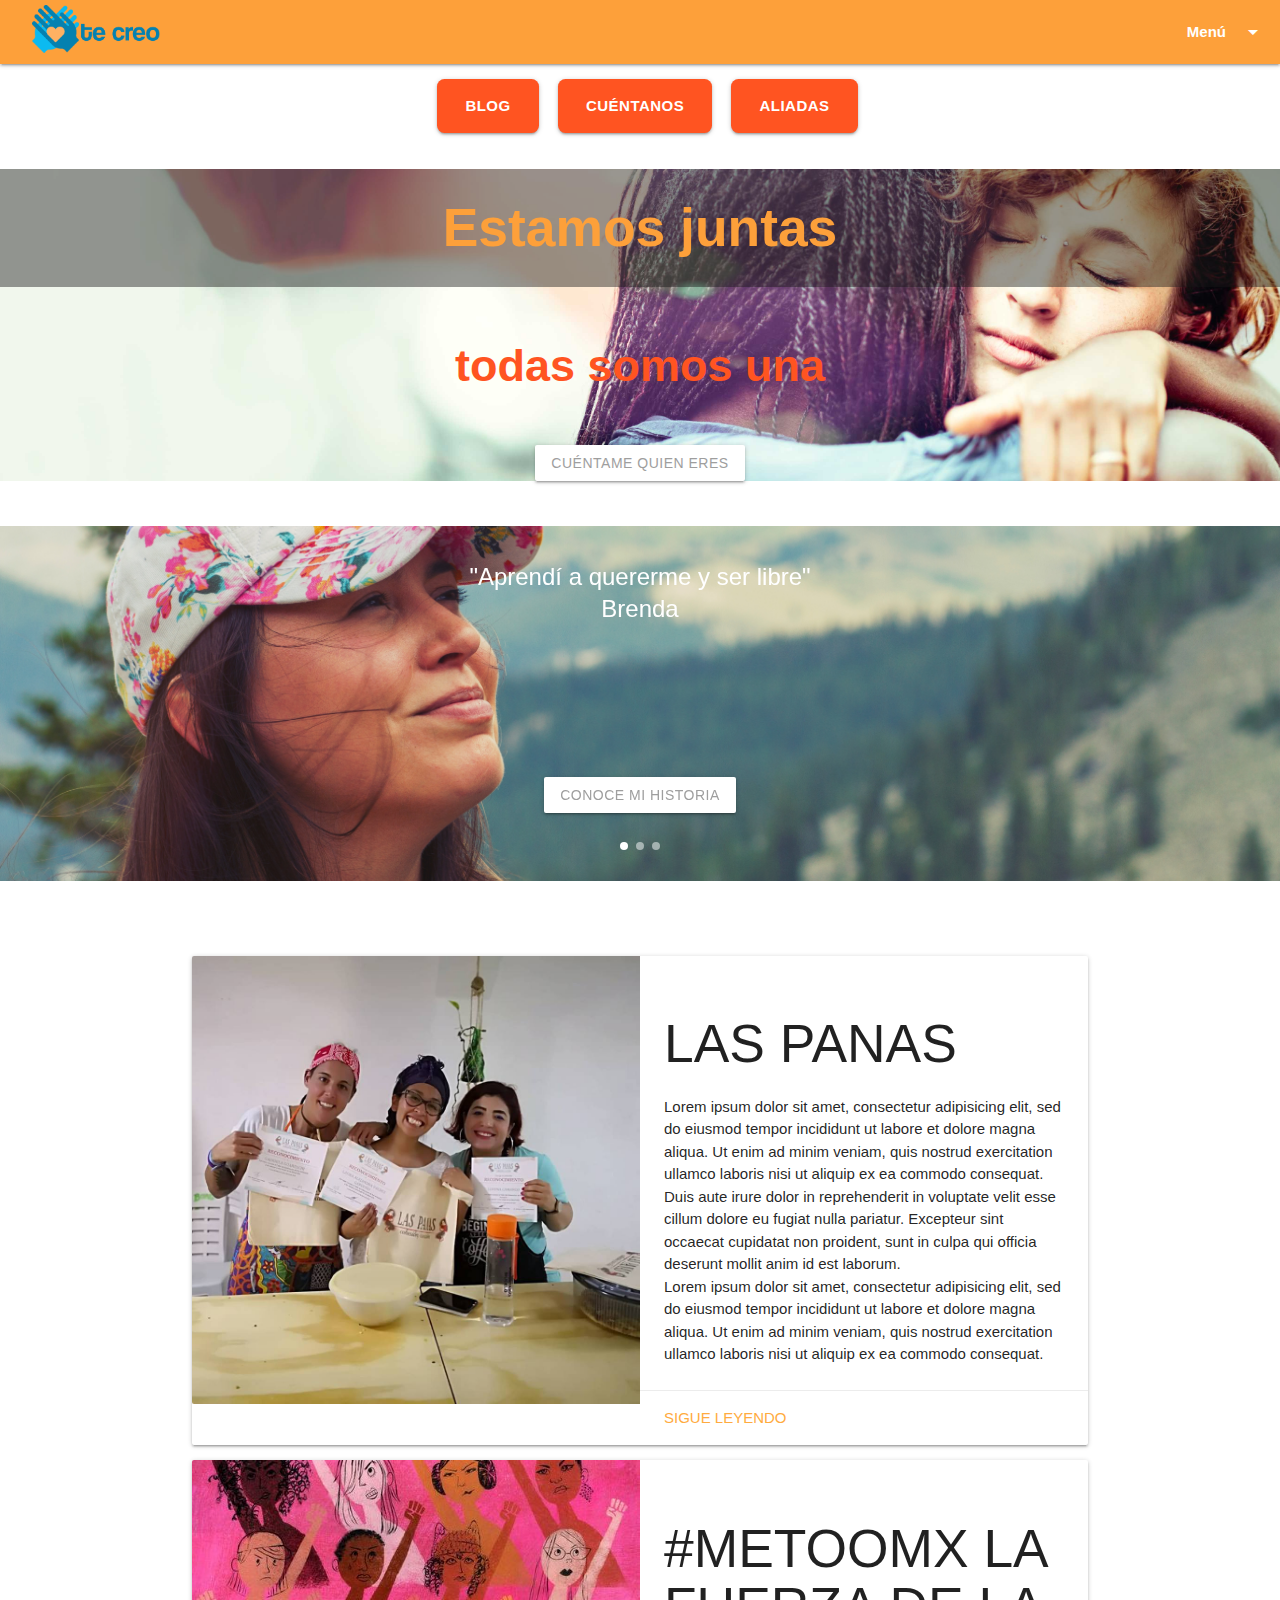
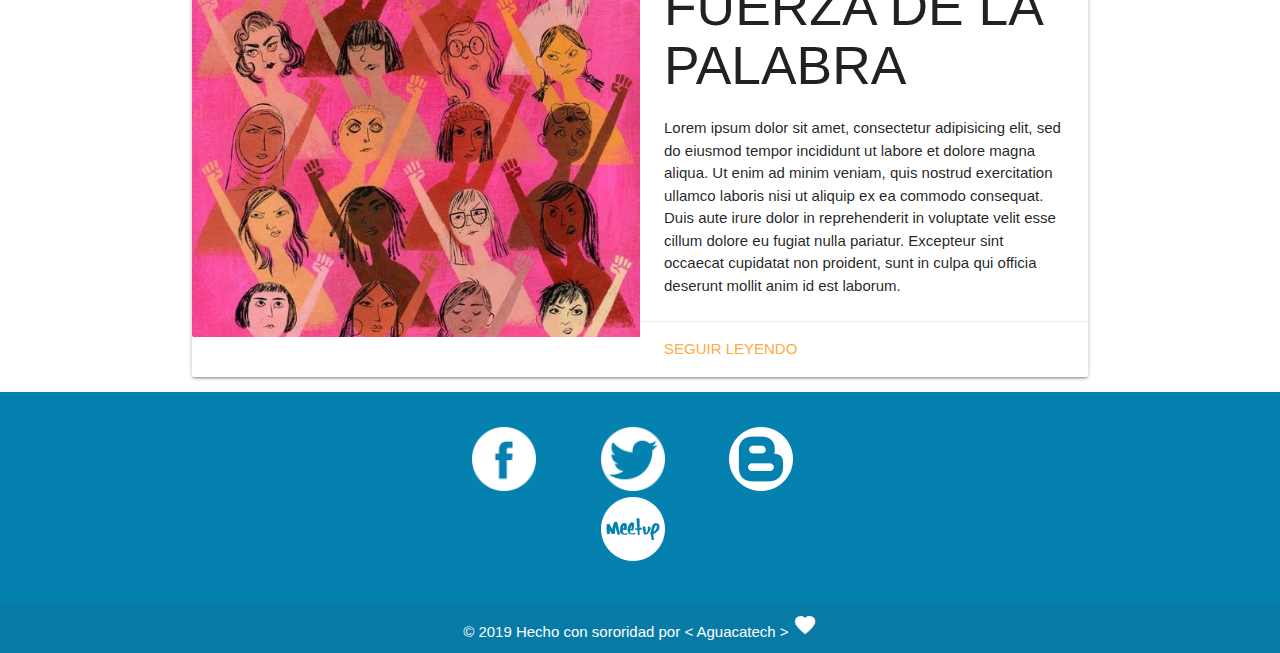
<file: index.html>
<!DOCTYPE html>
<html lang="en" dir="ltr">
  <head>
    <meta charset="utf-8">
    <title></title>
    <link rel="stylesheet" href="https://cdnjs.cloudflare.com/ajax/libs/materialize/1.0.0/css/materialize.min.css">
    <link href="https://fonts.googleapis.com/icon?family=Material+Icons" rel="stylesheet">
    <link rel="stylesheet" href="css/common.min.css">
    <link rel="apple-touch-icon" sizes="57x57" href="assets/icons/apple-icon-57x57.png">
    <link rel="apple-touch-icon" sizes="60x60" href="assets/icons//apple-icon-60x60.png">
    <link rel="apple-touch-icon" sizes="72x72" href="assets/icons//apple-icon-72x72.png">
    <link rel="apple-touch-icon" sizes="76x76" href="assets/icons//apple-icon-76x76.png">
    <link rel="apple-touch-icon" sizes="114x114" href="assets/icons//apple-icon-114x114.png">
    <link rel="apple-touch-icon" sizes="120x120" href="assets/icons//apple-icon-120x120.png">
    <link rel="apple-touch-icon" sizes="144x144" href="assets/icons//apple-icon-144x144.png">
    <link rel="apple-touch-icon" sizes="152x152" href="assets/icons//apple-icon-152x152.png">
    <link rel="apple-touch-icon" sizes="180x180" href="assets/icons//apple-icon-180x180.png">
    <link rel="icon" type="image/png" sizes="192x192"  href="assets/icons//android-icon-192x192.png">
    <link rel="icon" type="image/png" sizes="32x32" href="assets/icons//favicon-32x32.png">
    <link rel="icon" type="image/png" sizes="96x96" href="assets/icons//favicon-96x96.png">
    <link rel="icon" type="image/png" sizes="16x16" href="assets/icons//favicon-16x16.png">
    <link rel="manifest" href="assets/icons/manifest.json">
    <meta name="msapplication-TileColor" content="#ffffff">
    <meta name="msapplication-TileImage" content="assets/icons//ms-icon-144x144.png">
    <meta name="theme-color" content="#ffffff">
  </head>
  <body>
    <nav class="nav-extended ">
    <div class="nav-wrapper">
      <span  class="brand-logo"> <img id="logo"src="assets/images/logotipo.png" alt=""> </span>
      <a href="#" data-target="mobile-demo" class="sidenav-trigger"><i class="material-icons">menu</i></a>
      <ul id="nav-mobile" class="right hide-on-med-and-down">
        <!-- Dropdown Trigger -->
        <li><a class="dropdown-trigger" href="#!" data-target="dropdown1">Menú<i class="material-icons right">arrow_drop_down</i></a></li>
      </ul>
    </div>
    </nav>
    <!-- Dropdown Structure -->
    <ul id="dropdown1" class="dropdown-content">
      <li><a href="views/mapInfo.html">Mapa de denuncia</a></li>
      <li><a href="#!">Violencia de genero</a></li>
      <li><a href="#!">¿Qué es TE CREO?</a></li>
      <li><a href="#!">La red TE CREO</a></li>
      <li><a href="#!">Agregarse a red TE CREO</a></li>
      <li><a href="#!">Investigación</a></li>
      <li class="divider"></li>
      <li><a href="#!">Contribuir</a></li>
    </ul>
    <!-- SideNav Structure -->
    <ul class="sidenav" id="mobile-demo">
      <li><a href="views/mapInfo.html">Mapa de denuncia</a></li>
      <li><a href="sass.html">Violencia de genero</a></li>
      <li><a href="badges.html">¿Qué es TE CREO?</a></li>
      <li><a href="collapsible.html">La red TE CREO</a></li>
      <li><a href="collapsible.html">Agregarse a red TE CREO</a></li>
      <li><a href="collapsible.html">Investigación</a></li>
      <li><a href="collapsible.html">Contribuir</a></li>
    </ul>
    <div id="toAction"class="">
      <a class="btn-large" href="">Blog</a>
      <a class="btn-large" href="views/tellme.html">Cuéntanos</a>
      <a class="btn-large" href="views/allies.html">Aliadas</a>
    </div>
    <section class="content">
      <div id="portrait"class="">
         <div  class="carousel-fixed-item center">
           <div  id="img-portrait"class="carousel-item white-text" href="#one!">
            <h2 class="title">Estamos juntas</h2>
            <p class="subtitle">todas somos una</p>
            <a class="btn waves-effect white grey-text ">Cuéntame quien eres</a>
          </div>
          </div>
        </div>

      <div id="carousel" class="carousel carousel-slider center">
        <div class="carousel-fixed-item center">
          <a class="btn waves-effect white grey-text darken-text-2">Conoce mi historia</a>
        </div>
        <div id="item1" class="carousel-item  white-text" href="#one!">
          <h2>"Aprendí a quererme y ser libre" <br>
            <span class="name-user">Brenda</span>
          </h2>
          <p class="white-text"></p>
        </div>
        <div id="item2" class="carousel-item white-text" href="#two!">
          <h2>"Volví a confiar en mi misma"<br>
            <span class="name-user">Elena</span></h2>
          <p class="white-text">This is your second panel</p>
        </div>
        <div id="item3" class="carousel-item  white-text" href="#three!">
          <h2>"Volví a confiar en mi misma"<br>
            <span class="name-user">Paola</span></h2>
          <p class="white-text"></p>
        </div>
      </div>

      <div class="container">
        <div id="article-1" class="col s12 m7">
          <div class="card horizontal">
            <div class="card-image">
              <img src="assets/images/las_panas.jpg">
            </div>
            <div class="card-stacked">
              <div class="card-content">
                <h2>LAS PANAS</h2>
                <p>Lorem ipsum dolor sit amet, consectetur adipisicing elit, sed do eiusmod tempor incididunt ut labore et dolore magna aliqua. Ut enim ad minim veniam, quis nostrud exercitation ullamco laboris nisi ut aliquip ex ea commodo consequat. Duis aute irure dolor in reprehenderit in voluptate velit esse cillum dolore eu fugiat nulla pariatur. Excepteur sint occaecat cupidatat non proident, sunt in culpa qui officia deserunt mollit anim id est laborum.</p>
                <p>Lorem ipsum dolor sit amet, consectetur adipisicing elit, sed do eiusmod tempor incididunt ut labore et dolore magna aliqua. Ut enim ad minim veniam, quis nostrud exercitation ullamco laboris nisi ut aliquip ex ea commodo consequat. </p>
              </div>
              <div class="card-action">
                <a href="#">Sigue leyendo</a>
              </div>
            </div>
          </div>
        </div>

        <div id="article-2" class="col s12 m7">
          <div class="card horizontal">
            <div class="card-image">
              <img src="assets/images/nota2.jpg">
            </div>
            <div class="card-stacked">
              <div class="card-content">
                <h2>#METOOMX LA FUERZA DE LA PALABRA</h2>
                <p>Lorem ipsum dolor sit amet, consectetur adipisicing elit, sed do eiusmod tempor incididunt ut labore et dolore magna aliqua. Ut enim ad minim veniam, quis nostrud exercitation ullamco laboris nisi ut aliquip ex ea commodo consequat. Duis aute irure dolor in reprehenderit in voluptate velit esse cillum dolore eu fugiat nulla pariatur. Excepteur sint occaecat cupidatat non proident, sunt in culpa qui officia deserunt mollit anim id est laborum.</p>
              </div>
              <div class="card-action">
                <a href="#">Seguir leyendo</a>
              </div>
            </div>
          </div>
        </div>
      </div>

    </section>
    <footer class="page-footer">
      <div class="container">
        <div class="row">
          <div class="col l7 offset-l2 s12">
            <ul id="socialMedia">
              <img src="assets/images/facebook.png" alt="">
              <img src="assets/images/twitter.png" alt="">
              <img src="assets/images/blogger.png" alt="">
              <img src="assets/images/meetup.png" alt="">

            </ul>
          </div>
        </div>
      </div>
      <div class="footer-copyright">
        <div id="copyright"class="container">
        © 2019 Hecho con sororidad por <span> < Aguacatech > </span> <i class="Tiny material-icons">favorite</i>
        </div>
      </div>
    </footer>
    <script  src="https://code.jquery.com/jquery-3.3.1.min.js"
    integrity="sha256-FgpCb/KJQlLNfOu91ta32o/NMZxltwRo8QtmkMRdAu8="
    crossorigin="anonymous"></script>
    <script src="js/materialize.js"></script>
    <script src="https://cdnjs.cloudflare.com/ajax/libs/materialize/1.0.0/js/materialize.min.js"></script>
    <script>
      document.addEventListener('DOMContentLoaded', function(){
       M.AutoInit();
      });
    </script>
    <script type="text/javascript">
    if ("serviceWorker" in navigator) {
      if (navigator.serviceWorker.controller) {
        console.log("[PWA Builder] active service worker found, no need to register");
      } else {
        // Register the service worker
        navigator.serviceWorker
          .register("pwabuilder-sw.js", {
            scope: "./"
          })
          .then(function (reg) {
            console.log("[PWA Builder] Service worker has been registered for scope: " + reg.scope);
          });
      }
    }
    </script>
  </body>
</html>
</file>
<file: css/common.min.css>
body{display:flex;min-height:100vh;flex-direction:column}main{flex:1 0 auto}nav div.nav-wrapper{background-color:#fda03a;font-weight:bolder;font-size:1rem}.carousel.carousel-slider .carousel-item{margin-top:3rem !important}div#search{margin-top:3rem;margin-bottom:3rem}div#mapContainer{margin-top:3rem;margin-bottom:3rem}div#toAction{text-align:center;font-weight:bolder;margin-top:1rem}div#toAction a{background-color:#ff5421;margin-left:1rem;border-radius:.5rem}div#img-portrait{height:auto;background-image:url("../assets/images/lowsupport.jpg") !important;background-position:right;background-size:cover}div#copyright{text-align:center;color:#fff !important}div#item1{height:auto;background-image:url("../assets/images/carrucel_1.jpg") !important;background-position:center;background-size:cover}div#item2{height:auto;background-image:url("../assets/images/carrucel_3.jpg") !important;background-position:center;background-size:cover}div#item3{height:auto;background-image:url("../assets/images/carrucel_2.jpg") !important;background-position:center;background-size:cover}img#logo{width:30%;margin-left:35%;margin-top:5px}.page-footer{padding-top:20px;color:#fff;background-color:#0581B0;width:100%;bottom:0}ul.sidenav li>a{color:#ff5421;font-size:20px !important}ul#socialMedia{text-align:center}ul#socialMedia img{margin-left:4rem}.dropdown-content li>a{font-size:16px;color:#fda03a}h2.title{color:#fda03a;background-color:rgba(23,22,22,0.44);padding-top:2rem;padding-bottom:2rem;font-weight:bolder !important}.carousel.carousel-slider{top:0;left:0;margin-bottom:5rem !important}p.subtitle{color:#ff5421;font-size:3rem;font-weight:bolder !important}section#postForm{margin-top:5rem;margin-bottom:3rem}section#map-word img{width:80%;margin-top:5rem;margin-bottom:5rem;margin-left:10%}@media (min-width: 998px){img#logo{width:20%;margin-left:5%;margin-top:5px}nav .brand-logo{width:50% !important}}
</file>
